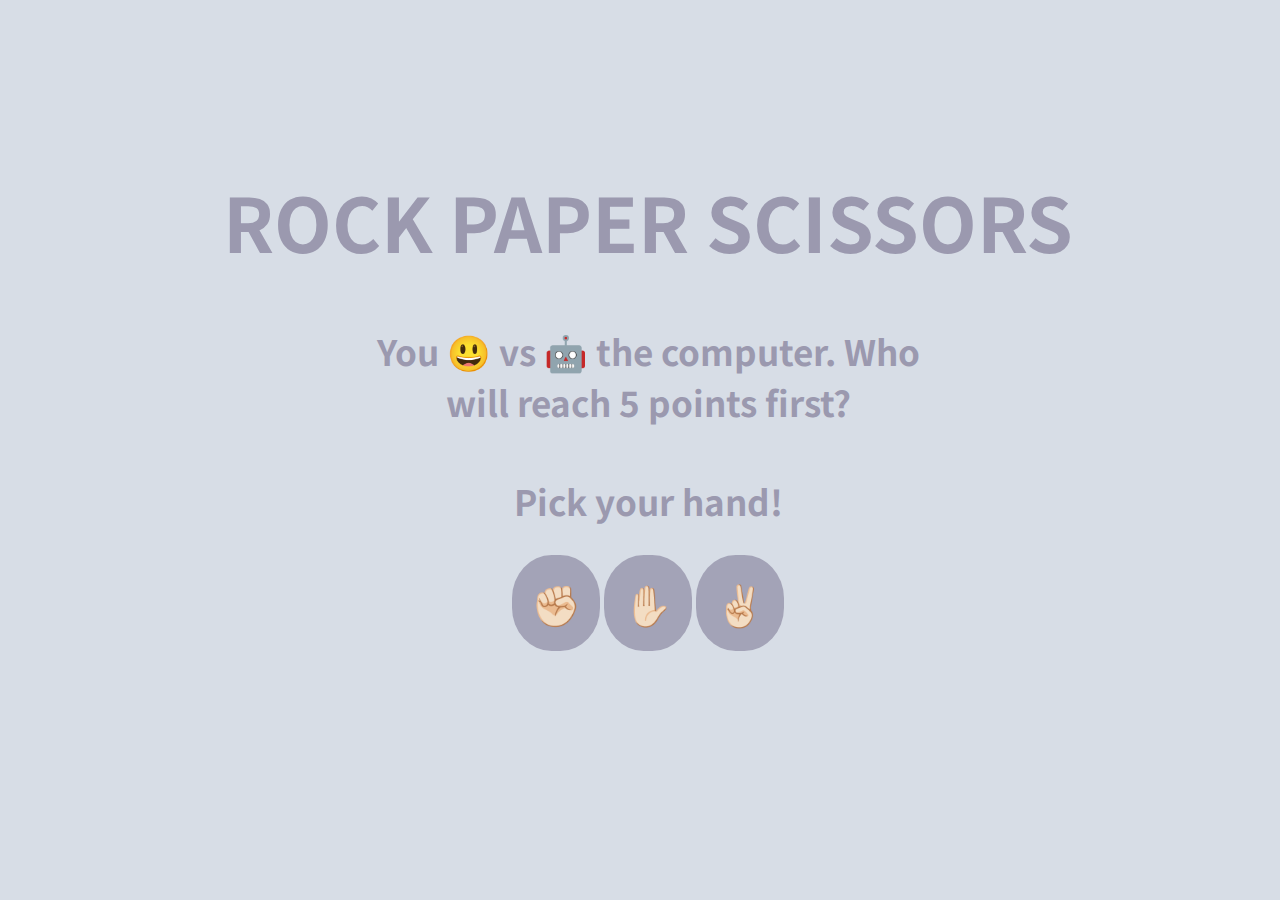
<file: index.html>
<!DOCTYPE html>
<html lang="en">
<head>
    <meta charset="UTF-8">
    <meta name="viewport" content="width=device-width, initial-scale=1.0">
    <title>Rock, paper, scissors</title>
    <link href="StyleSheet.css" rel="stylesheet">
    <link href="https://fonts.googleapis.com/css2?family=Noto+Sans+JP:wght@900&display=swap" rel="stylesheet">
</head>
<body>
    <div>
        <h1>ROCK PAPER SCISSORS</h1>
        <h2>You 😃 vs 🤖 the computer. Who will reach 5 points first?</h2>
        <h2>Pick your hand!</h2>
        <button class="button" id="rock">✊🏻</button>
        <button class="button" id="paper">✋🏻</button>
        <button class="button" id="scissors">✌🏻</button>
    </div> 
    <div id="score">
    </div>
</body>
<script>

    //This function allows the computer to pick 'rock', 'paper', or 'scissors'
    function computerPlay () {
     switch(Math.floor(Math.random()*3)) {
      case 0:
        return 'rock';
        break;
      case 1:
        return 'scissors';
        break;
      case 2:
        return 'paper';
  	};
    }

    //This function compares the two hands, increments the score, alerts the player who won the round, calls the function
    //alertWinner to check if there is a winner of the match, then calls the function updateScore() to
    //update the score stored in the corresponding global variables
    function playRound (playerSelection, computerPlay) {
        if (playerSelection === computerPlay) {
            alert('🤷🏻It\'s a tie! The computer picked the same hand!');
            alertWinner();
            updateScore();
        } else if (playerSelection === 'rock' & computerPlay === 'paper') {
            computerScore = ++computerScore;
            alert('😩You lose! The computer picked ✋🏻!');
            alertWinner();
            updateScore();
        } else if (playerSelection === 'rock' & computerPlay === 'scissors') {
            playerScore = ++playerScore;
            alert('🥳You win! The computer picked ✌🏻!');
            alertWinner();
            updateScore();
        } else if (playerSelection === 'paper' & computerPlay === 'scissors') {
            computerScore = ++computerScore;
            alert('😩You lose! The computer picked ✌🏻!');
            alertWinner();
            updateScore();
        } else if (playerSelection === 'paper' & computerPlay === 'rock') {
            playerScore = ++playerScore;
            alert('🥳You win! The computer picked ✊🏻!');
            alertWinner();
            updateScore();
        } else if (playerSelection === 'scissors' & computerPlay === 'rock') {
            computerScore = ++computerScore;
            alert('😩You lose! The computer picked ✊🏻!');
            alertWinner();
            updateScore();
        } else if (playerSelection === 'scissors' & computerPlay === 'paper') {
            playerScore = ++playerScore;
            alert('🥳You win! The computer picked ✋🏻!');
            alertWinner();
            updateScore();
        }
    }

    //These variables at the global level are used to store the score of
    //the player and the computer
    let playerScore = 0;
    let computerScore = 0;

    //This variable targets the div with id='score'
    let score = document.querySelector('#score');

    //This is the function that we call in playRound(), which updates the text of the div at each round
    //with the score of player and computer
    function updateScore () {
        score.textContent = 'You: ' + playerScore + ' ' + 'Computer: ' + computerScore;
    }

    //This function is called at each round in the function playRound() and checks if one of the players
    //has reached 5 points. If so, it alerts the winner and resets the score to zero
    //by calling the function resetScore()
    function alertWinner () {
        if (playerScore === 5) {
            alert('You are the winner of this match! Woohoo! 🤩🏆');
            resetScore();
        } else if (computerScore === 5) {
            alert('😭 The computer wins this match! Try again!');
            resetScore();
        }
    }

    //This function is called in the function alertWinner() and it resets the score
    function resetScore() {
        playerScore = 0;
        computerScore = 0;
    }

    //These variables are event listeners. 
    //When you press the corresponding button in the UI,
    //the function playRound is called. It is here provided with the arguments of the
    //pressed button (either rock, paper, or scissors) and computerPlay (which is a function called here)
    const rock = document.querySelector('#rock');
    rock.addEventListener('click', () => {
        playRound('rock', computerPlay()); /*As you see, the value 'rock' is passed as an argument of the function playRound*/
        });
    
    const paper = document.querySelector('#paper');
    paper.addEventListener('click', () => {
        playRound('paper', computerPlay()); /*As you see, the value 'paper' is passed as an argument of the function playRound*/
        });

    const scissors = document.querySelector('#scissors');
    scissors.addEventListener('click', () => {
        playRound('scissors', computerPlay()); /*As you see, the value 'scissors' is passed as an argument of the function playRound*/
        });
        
    </script>
</html>
</file>
<file: StyleSheet.css>
body {
    background-color: #D7DDE6 ;
    color: #9b99af;
    font-family: 'Noto Sans JP', sans-serif;
    text-align: center;
    position: absolute;
        top: 50%;
        left: 50%;
        margin-right: -50%;
        transform: translate(-50%, -50%)
}

h1 {
    margin-top: -70px;
    font-size: 75px;
}

h2 {
    margin-top: 5%;
    font-size: 35px;
    margin-right: 20%;
    margin-left: 20%;
}

h3 {
    padding-top: 7%;
}

button {
    border: 0;
    background-color: #9b99af;
    opacity: 0.85;
    font-size: 40px;
    border-radius: 45%;
    padding: 2%;
    margin-bottom: 3%;
    font-family: 'Noto Sans JP', sans-serif;
    text-decoration: none;
    cursor: pointer;
}

.button:hover {
    opacity: 1;
    background-color: #838194;
}
</file>
